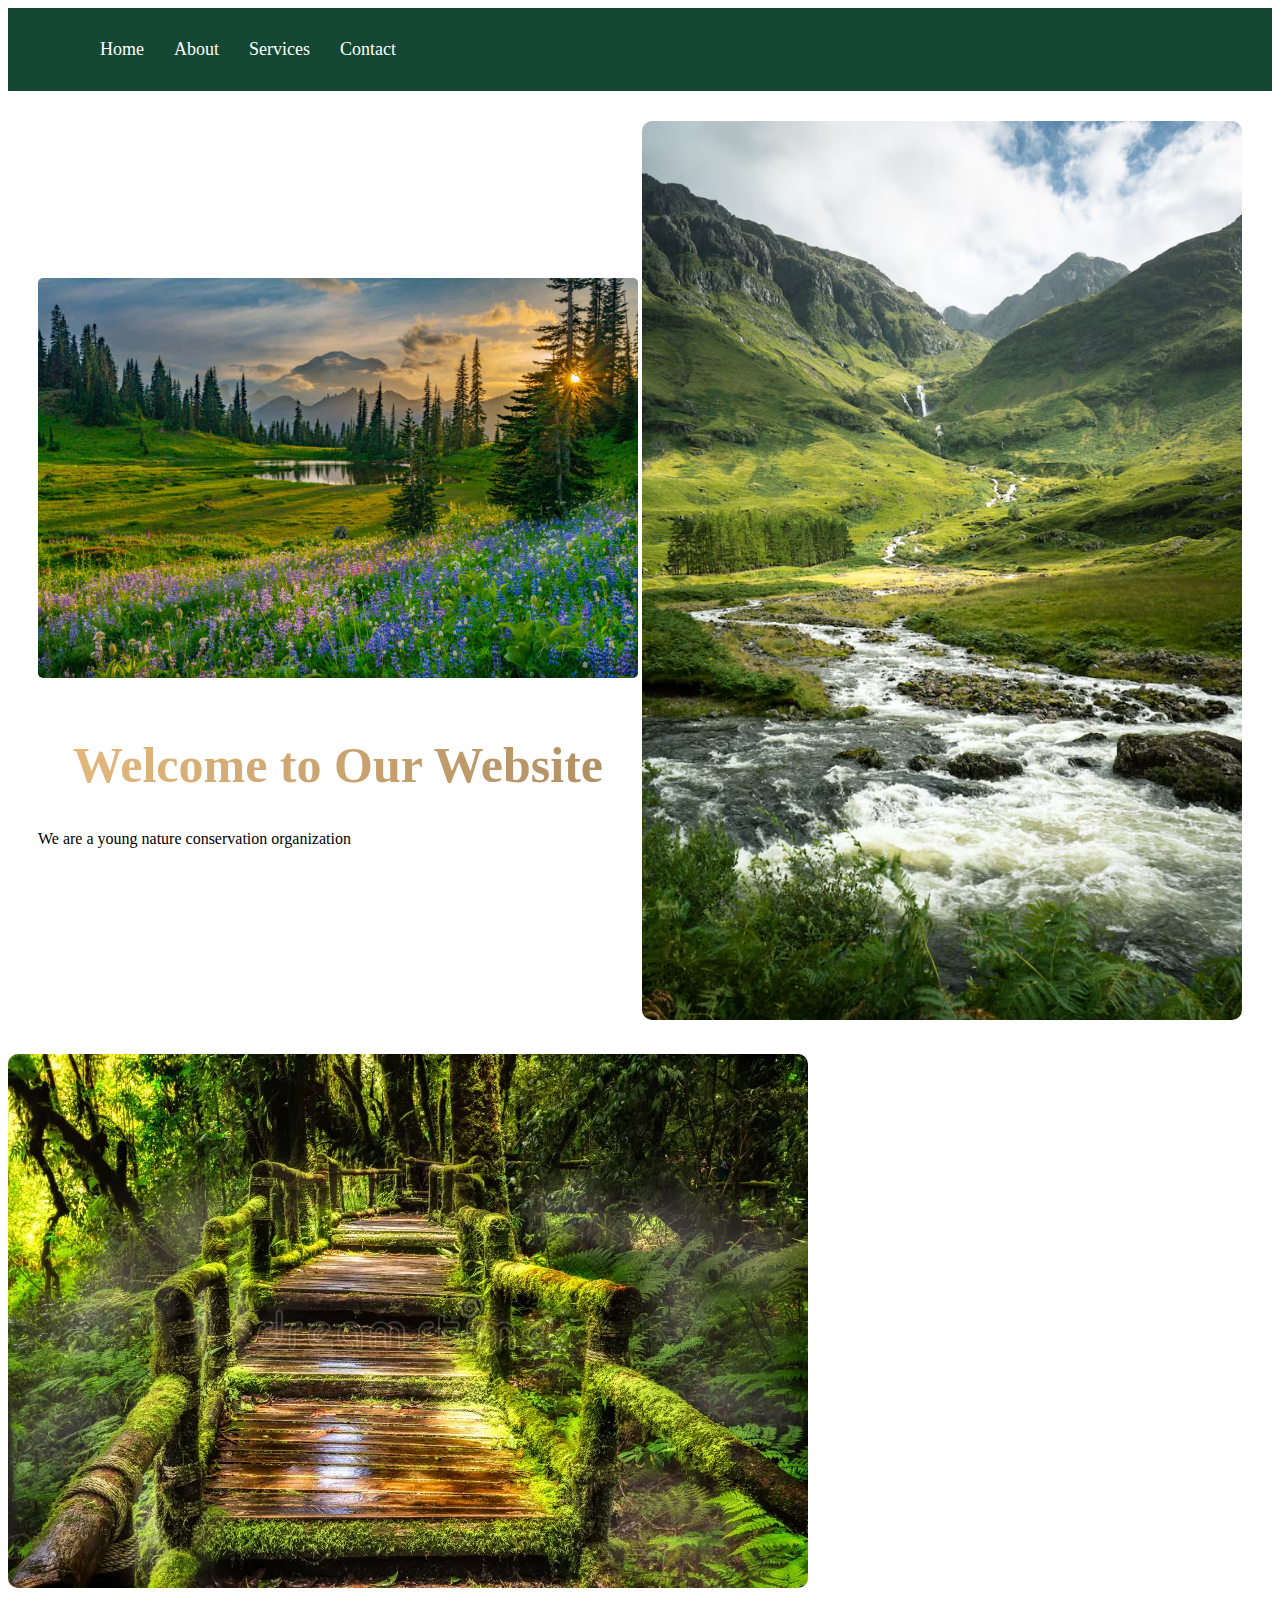
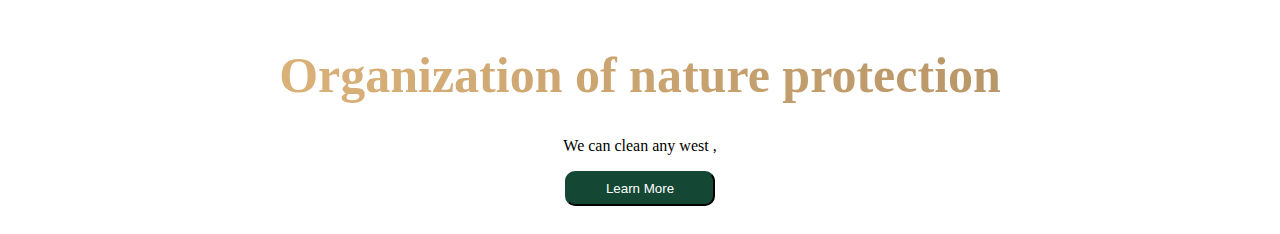
<file: index.html>
<!DOCTYPE html>
<html lang="en">
<head>
    <meta charset="UTF-8">
    <meta name="viewport" content="width=device-width, initial-scale=1.0">
    <title>Web-site</title>
    <link rel="stylesheet" href="./img/styles.css">
</head>
<body>
    <header>
        <nav class="navbar">
        
          <div class="burger" onclick="toggleMenu()">☰</div>
      
          <ul class="web-ul-lisst" id="menu">
            <li class="web-ul-lisst-li"><a href="./index.html" class="web-ul-lisst-a">Home</a></li>
            <li class="web-ul-lisst-li"><a href="./about.html" class="web-ul-lisst-a">About</a></li>
            <li class="web-ul-lisst-li"><a href="./servies.html" class="web-ul-lisst-a">Services</a></li>
            <li class="web-ul-lisst-li"><a href="#" class="web-ul-lisst-a">Contact</a></li>
          </ul>
        </nav>
      </header>
      
              
              
              
            </ul>
        </nav>
    </header>
    <main>

        <div class="container">
            <div class="left-block">
                <div class="imag">
                    <img src="./img/nature-landscape-pictures-hg4ndx87jp1rsvth.jpg" alt="website image">
                </div>
                <div class="text">
                  <h1>Welcome to Our Website</h1>
                  <p class="text-p">
                    We are a young nature conservation organization
                  </p>
                </div>
            </div>
          
            <div class="image">
              <img src="./img/vertical-shot-river-surrounded-by-mountains-meadows-scotland_181624-27881.avif" alt="website image">
            </div>
          </div>
          
          <div class="imges">
            <img src="./img/beautiful-rain-forest-ang-ka-nature-trail-doi-inthanon-national-park-thailand-36703721.webp" alt="website image">
          </div>
          
    </main>
    <footer>
        <h1>Organization of nature protection</h1>
        <p>We can clean any west ,
            </p>
            <button class="web-bth">Learn More</button>
    </footer>
    <script src="./menu.js"></script>
</body>
</html>
</file>
<file: img/styles.css>
.web-ul-lisst {
    display: flex;
    flex-wrap: nowrap;
    gap: 50px;
    margin-left: 92px;
    list-style: none;   
    padding: 0;
}

main {
    background-color: #ffffff;
}

.web-ul-lisst-a {
    text-decoration: none; 
    color: rgb(255, 255, 255);         
    font-size: 18px;
    text-align: center;
    margin-top: 5px;
}
.web-ul-lisst-a {
    position: relative;
    color: white;
    text-decoration: none;
    padding-bottom: 5px;
    transition: color 0.3s ease;
  }
  
  .web-ul-lisst-a::after {
    content: "";
    position: absolute;
    width: 0;
    height: 2px;
    left: 0;
    bottom: 0;
    background: rgb(255, 255, 255);
    transition: width 0.3s cubic-bezier(0.175, 0.885, 0.32, 1.275);
    
  }
  
  .web-ul-lisst-a:hover {
    background: linear-gradient(270deg, #ffffff, #205b43, #826f60, #e5ba7e);
    background-size: 800% 800%;
  
    -webkit-background-clip: text; 
    -webkit-text-fill-color: transparent;
    background-clip: text;
  
    /* анімація */
    animation: gradientAnimation 8s ease infinite;
  }
  
  .web-ul-lisst-a:hover::after {
    width: 100%;
  }
  
header {
    background-color: #154834;  
    padding: 15px 0; /* замість height */
}

footer {
    background-color: #ffffff;
    text-align: center;
    padding: 20px;
}

.web-bth {
    background-color: #154834;
    color: white;
    width: 150px;
    height: 35px;
    border-radius: 10px;
    cursor: pointer;
    border-color: #154834;
    border:  2, 6, 2px;
}

.container {
    display: flex;           
    justify-content: space-between; 
    align-items: center;     
    padding: 30px; /* замість margin-bottom:-90px */
}
  
.text {
    max-width: 600px; 
}
  
.image img {
    max-width: 600px;        
    height: auto;            
    border-radius: 10px; 
    width: 700px;   
}

.text-p {
    line-height: 1.5;
}

.imag img {
    width: 300px;
    height: 200px;
}

.container {
    display: flex;           
    justify-content: space-between; 
    align-items: center;     
    padding: 30px;
}

/* новий блок з картинкою над текстом */
.left-block {
    display: flex;
    flex-direction: column; /* робимо вертикально */
    gap: 20px; /* відступ між картинкою і текстом */
    max-width: 600px;
}

.imag img {
    width: 100%;
    height: auto;
   
}

.text-p {
    line-height: 1.5;
}

.image img {
    max-width: 600px;        
    height: auto;            
   
    width: 700px;   
}

.web-bth:hover{
    transform: scale(1.2);
    
}


h1 {
    font-size: 50px;
    font-weight: bold;
    text-align: center;
  
    /* робимо градієнт */
    background: linear-gradient(270deg, #000000, #154834, #524235, #e5ba7e);
    background-size: 800% 800%;
  
    -webkit-background-clip: text; 
    -webkit-text-fill-color: transparent;
    background-clip: text;
  
    /* анімація */
    animation: gradientAnimation 2s ease infinite;
  }
  
  @keyframes gradientAnimation {
    0% { background-position: 0% 50%; }
    50% { background-position: 100% 50%; }
    100% { background-position: 0% 50%; }
  }
  

  .imges img {
    border-radius: 10px;
  }

  .imag img {
    border-radius: 5px;
  }

  .image img, .imag img {
    transition: box-shadow 0.4s ease;
  }
  
  .image img:hover, .imag img:hover {
    box-shadow: 1 30px -40px rgba(0,0,0,0.5);
  }
  .imges img:hover{
    box-shadow: 0 30px 40px rgba(0,0,0,0.5);
    transition: box-shadow 0.5s ease;
  }

  /* Планшет: ширина до 1024px */
@media (max-width: 1024px) {
    .container {
        flex-direction: column; /* блоки йдуть один під одним */
        align-items: center;
        padding: 20px;
    }

    .left-block, .image {
        max-width: 90%; /* трохи менше ширина */
    }

    .image img, .imag img {
        width: 100%;
        height: auto;
    }

    .text {
        max-width: 100%;
        text-align: center;
    }
}

/* Телефон: ширина до 600px */
@media (max-width: 600px) {
    .container {
        flex-direction: column;
        padding: 15px;
    }
    .web-ul-lisst {
        flex-direction: column;
        padding: 15px;
    }

    .left-block, .image {
        max-width: 100%;
    }

    .image img, .imag img, .imges img  {
        width: 100%;
        height: auto;
    }

    .text h1 {
        font-size: 28px; /* менший заголовок на маленькому екрані */
    }

    .text-p {
        font-size: 16px; /* текст трохи менший */
    }
}
/* Стиль меню */
.web-ul-lisst {
    display: flex;
    gap: 30px;
    list-style: none;
  }
  
  /* Бургер кнопка */
  .burger {
    display: none;
    font-size: 28px;
    cursor: pointer;
    color: white;
  }
  
  /* Адаптив під телефон */
  @media (max-width: 768px) {
    .web-ul-lisst {
      display: none; /* ховаємо меню */
      flex-direction: column;
      background-color: #154834;
      position: absolute;
      top: 60px;
      left: 0;
      width: 100%;
      text-align: center;
      padding: 15px 0;
    }
  
    .web-ul-lisst.show {
      display: flex; /* показуємо при кліку */
    }
  
    .burger {
      display: block; 
    }
  }
</file>
